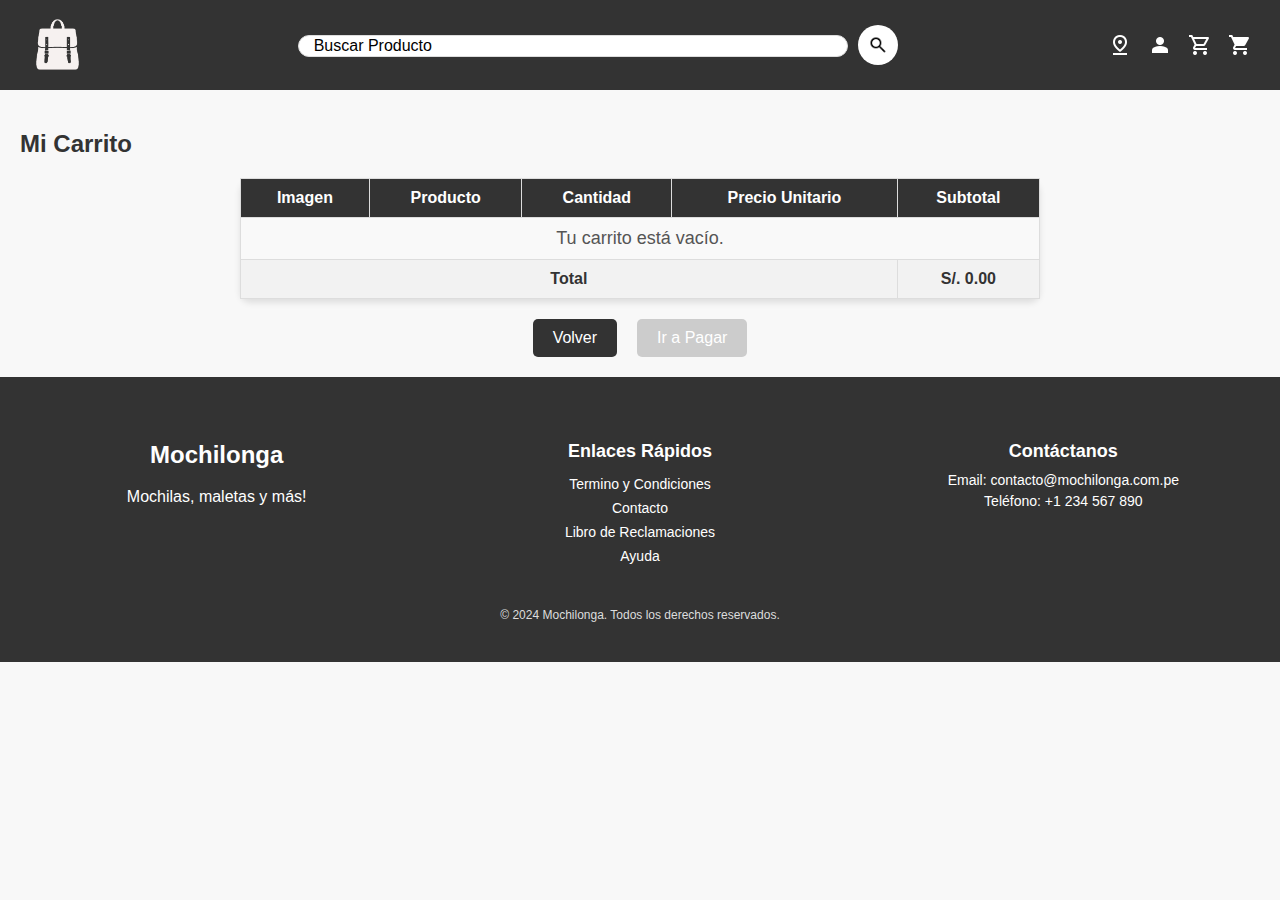
<file: views/carrito-empty.html>
<html lang="en">
<head>
    <meta charset="UTF-8">
    <meta name="viewport" content="width=device-width, initial-scale=1.0">
    <title>Document</title>
    <link rel="stylesheet" href="../css/main.css">
</head>
<body>
    <header>
        <div class="logo-container">
            <a href="index.html"><img src="../images/LogoMochila.png" alt="Logo" class="logo"></a>
        </div>
        <form action="" method="POST" class="search-form">
            <input type="text" name="Buscador" id="input_buscador" value="Buscar Producto">
            <button type="submit" name="boton-buscador" id="boton-buscador">
                <img src="../images/searchIcon.png" alt="Buscar" class="icon-buscar">
            </button>
        </form>
        <nav>
            <ul>
                <li class="icon" id="icono-ubicacion"><a href="#Ubicanos">
                    <img src="../images/Ubicacion.png" alt="Ubicanos" class="icono-ubicacion">
                </a></li>
                <li class="icon" id="icono-login"><a href="login.html">
                    <img src="../images/Login.png" alt="Login" class="icono-carrito-vacio">
                </a></li>
                <li class="icon" id="icono-carrito-vacio"><a href="carrito-empty.html">
                    <img src="../images/cartEmpty.png" alt="Carrito Vacio" class="icono-carrito-vacio">
                </a></li>
                <li class="icon" id="icono-carrito-lleno"><a href="carrito.html">
                    <img src="../images/cartFull.png" alt="Carrito Full" class="icono-carrito-full">
                </a></li>
            </ul>
        </nav>
    </header>
    <main>
        <section>
            <h2>Mi Carrito</h2>
            <table class="tabla-carrito">
                <thead>
                    <tr>
                        <th>Imagen</th>
                        <th>Producto</th>
                        <th>Cantidad</th>
                        <th>Precio Unitario</th>
                        <th>Subtotal</th>
                    </tr>
                </thead>
                <tbody>
                    <tr>
                        <td colspan="5" class="carrito-vacio-mensaje">
                            Tu carrito está vacío.
                        </td>
                    </tr>
                </tbody>
                <tfoot>
                    <tr>
                        <td colspan="4"><strong>Total</strong></td>
                        <td><strong>S/. 0.00</strong></td>
                    </tr>
                </tfoot>
            </table>
            <div class="botones-carrito">
                <a href="index.html" class="btn-regresar">Volver</a>
                <button class="btn-pago-disabled" disabled>Ir a Pagar</button>
            </div>


        </section>



    </main>
    <footer class="footer">
        <div class="footer-contenedor">
            <div class="footer-info">
                <h3>Mochilonga</h3>
                <p>Mochilas, maletas y más!</p>
            </div>
            <div class="footer-links">
                <h4>Enlaces Rápidos</h4>
                <ul>
                    <li><a href="Terminos-condiciones.html">Termino y Condiciones</a></li>
                    <li><a href="contacto.html">Contacto</a></li>
                    <li><a href="libro-reclam.html">Libro de Reclamaciones</a></li>
                    <li><a href="ayuda.html">Ayuda</a></li>
                </ul>
            </div>
            <div class="footer-contact">
                <h4>Contáctanos</h4>
                <p>Email: contacto@mochilonga.com.pe</p>
                <p>Teléfono: +1 234 567 890</p>
            </div>
        </div>
        <div class="footer-bottom">
            <p>&copy; 2024 Mochilonga. Todos los derechos reservados.</p>
        </div>
    </footer>
</body>
</html>
</file>
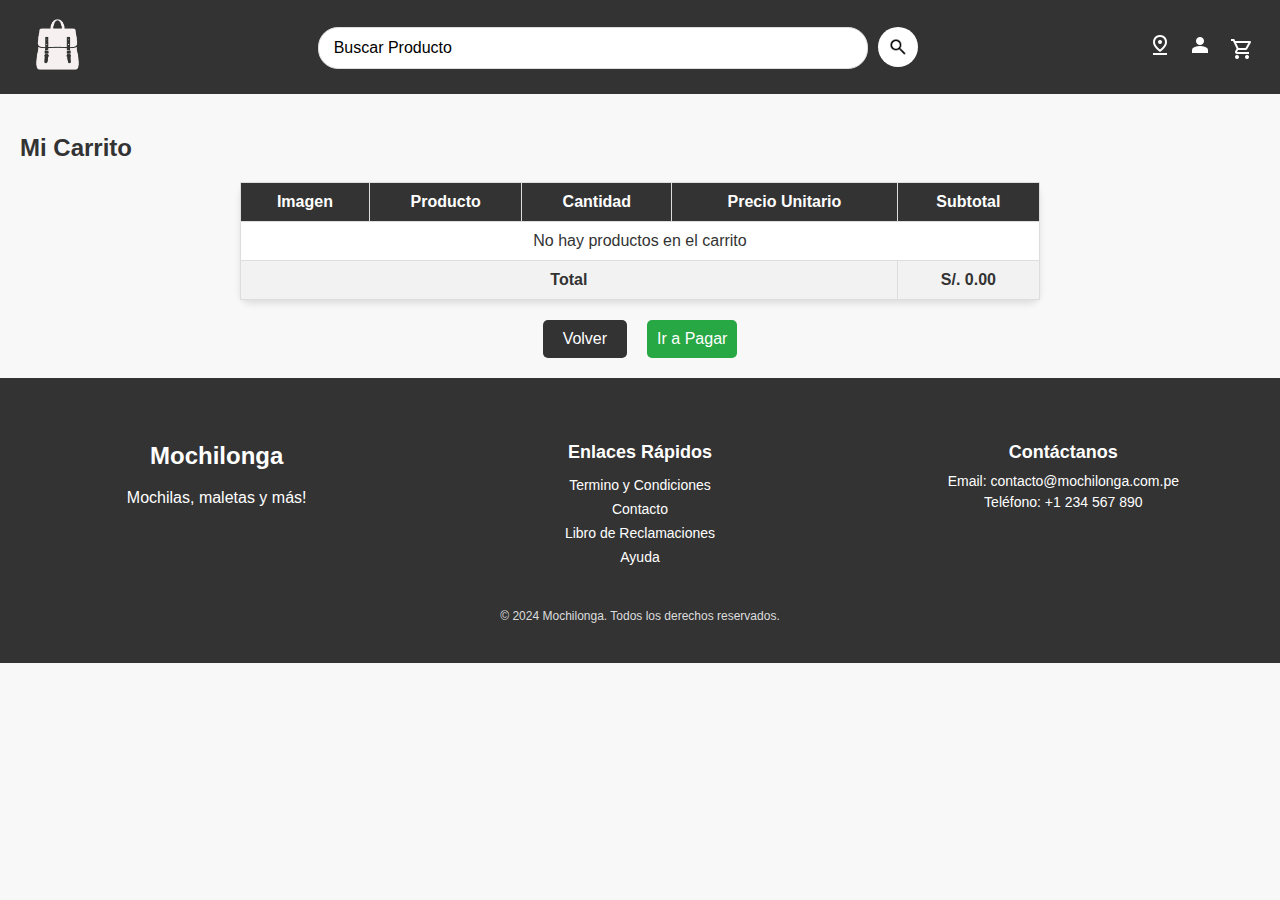
<file: views/carrito.html>
<!DOCTYPE html>
<html lang="en">
<head>
    <meta charset="UTF-8">
    <meta name="viewport" content="width=device-width, initial-scale=1.0">
    <title>Mi Carrito</title>
    <link rel="stylesheet" href="../css/main.css">
    <script src="../scripts/InconoCarrito.js"></script>
    <script>
        // Leer carrito desde Local Storage
        function obtenerCarritoDesdeLocalStorage() {
            return JSON.parse(localStorage.getItem("carrito")) || [];
        }

        // Guardar carrito en Local Storage
        function guardarCarritoEnLocalStorage(carrito) {
            localStorage.setItem("carrito", JSON.stringify(carrito));
        }


        function generarTabla() {
            console.log("Generando la tabla...");
            const tablaBody = document.getElementById('tabla-body');
            let carrito = obtenerCarritoDesdeLocalStorage();
            let total = 0;

            tablaBody.innerHTML = '';

            // Aca verifica si hay productos
            if (carrito.length === 0) {
                const filaVacia = document.createElement('tr');
                filaVacia.innerHTML = '<td colspan="5">No hay productos en el carrito</td>';
                tablaBody.appendChild(filaVacia);
            } else {
                // Si hay productos crea la tabla
                carrito.forEach((item) => {
                    const subtotal = item.precio * item.cantidad;
                    total += subtotal;

                    const fila = document.createElement('tr');
                    fila.innerHTML = `
                        <td><img src="${item.linkimg}" alt="${item.nombre}" class="imagen-producto"></td>
                        <td>${item.nombre}</td>
                        <td>
                            <div class="input-cantidad">
                                <button type="button" class="btn-cantidad" onclick="actualizarCantidad(${item.id}, -1)">-</button>
                                <input type="text" value="${item.cantidad}" class="cantidad-producto" readonly>
                                <button type="button" class="btn-cantidad" onclick="actualizarCantidad(${item.id}, 1)">+</button>
                            </div>
                        </td>
                        <td>S/. ${item.precio.toFixed(2)}</td>
                        <td>S/. ${subtotal.toFixed(2)}</td>
                    `;
                    tablaBody.appendChild(fila);
                });
            }

            // Actualizar el total
            document.getElementById('total').innerHTML = `<strong>S/. ${total.toFixed(2)}</strong>`;
        }

        // Función para actualizar la cantidad de productos
        function actualizarCantidad(id, cambio) {
    let carrito = obtenerCarritoDesdeLocalStorage();
    const item = carrito.find(producto => producto.id === id);

    if (item) {
        // Si la cantidad es 1 y se presiona "-", eliminar el producto
        if (item.cantidad === 1 && cambio === -1) {
            carrito = carrito.filter(producto => producto.id !== id); // Eliminar el producto
        } else {
            // En otros casos, actualizar la cantidad
            item.cantidad = Math.max(1, item.cantidad + cambio); // Evitar cantidades negativas
        }

        guardarCarritoEnLocalStorage(carrito); // Actualizar localStorage
        generarTabla(); // Actualizar la tabla
    }
}

        // Generar la tabla al cargar la página
        document.addEventListener('DOMContentLoaded', generarTabla);
    </script>
</head>
<body>
    <header>
        <div class="logo-container">
            <a href="index.html"><img src="../images/LogoMochila.png" alt="Logo" class="logo"></a>
        </div>
        <form action="" method="POST" class="search-form">
            <input type="text" name="Buscador" id="input_buscador" value="Buscar Producto">
            <button type="submit" name="boton-buscador" id="boton-buscador">
                <img src="../images/searchIcon.png" alt="Buscar" class="icon-buscar">
            </button>
        </form>
        <nav>
            <ul>
                <li class="icon" id="icono-ubicacion"><a href="#Ubicanos">
                    <img src="../images/Ubicacion.png" alt="Ubicanos" class="icono-ubicacion">
                </a></li>
                <li class="icon" id="icono-login"><a href="login.html">
                    <img src="../images/Login.png" alt="Login" class="icono-carrito-vacio">
                </a></li>
                <li class="icon" id="icono-carrito-vacio"><a href="carrito-empty.html">
                    <img src="../images/cartEmpty.png" alt="Carrito Vacio" class="icono-carrito-vacio">
                </a></li>
                <li class="icon" id="icono-carrito-lleno"><a href="carrito.html">
                    <img src="../images/cartFull.png" alt="Carrito Full" class="icono-carrito-full">
                </a></li>
            </ul>
        </nav>
    </header>

    <main>
        <section>
            <h2>Mi Carrito</h2>
            <table class="tabla-carrito">
                <thead>
                    <tr>
                        <th>Imagen</th>
                        <th>Producto</th>
                        <th>Cantidad</th>
                        <th>Precio Unitario</th>
                        <th>Subtotal</th>
                    </tr>
                </thead>
                <tbody id="tabla-body">
                    <!-- Los productos se agregarán aquí -->
                </tbody>
                <tfoot>
                    <tr>
                        <td colspan="4"><strong>Total</strong></td>
                        <td id="total"><strong>S/. 0.00</strong></td>
                    </tr>
                </tfoot>
            </table>

            <div class="botones-carrito">
                <a href="index.html" class="btn-regresar">Volver</a>
                <a class="btn-pago-able" href="Pago.html">Ir a Pagar</a>
            </div>
        </section>
    </main>

    <footer class="footer">
        <div class="footer-contenedor">
            <div class="footer-info">
                <h3>Mochilonga</h3>
                <p>Mochilas, maletas y más!</p>
            </div>
            <div class="footer-links">
                <h4>Enlaces Rápidos</h4>
                <ul>
                    <li><a href="Terminos-condiciones.html">Termino y Condiciones</a></li>
                    <li><a href="contacto.html">Contacto</a></li>
                    <li><a href="libro-reclam.html">Libro de Reclamaciones</a></li>
                    <li><a href="ayuda.html">Ayuda</a></li>
                </ul>
            </div>
            <div class="footer-contact">
                <h4>Contáctanos</h4>
                <p>Email: contacto@mochilonga.com.pe</p>
                <p>Teléfono: +1 234 567 890</p>
            </div>
        </div>
        <div class="footer-bottom">
            <p>&copy; 2024 Mochilonga. Todos los derechos reservados.</p>
        </div>
    </footer>
</body>
</html>
</file>
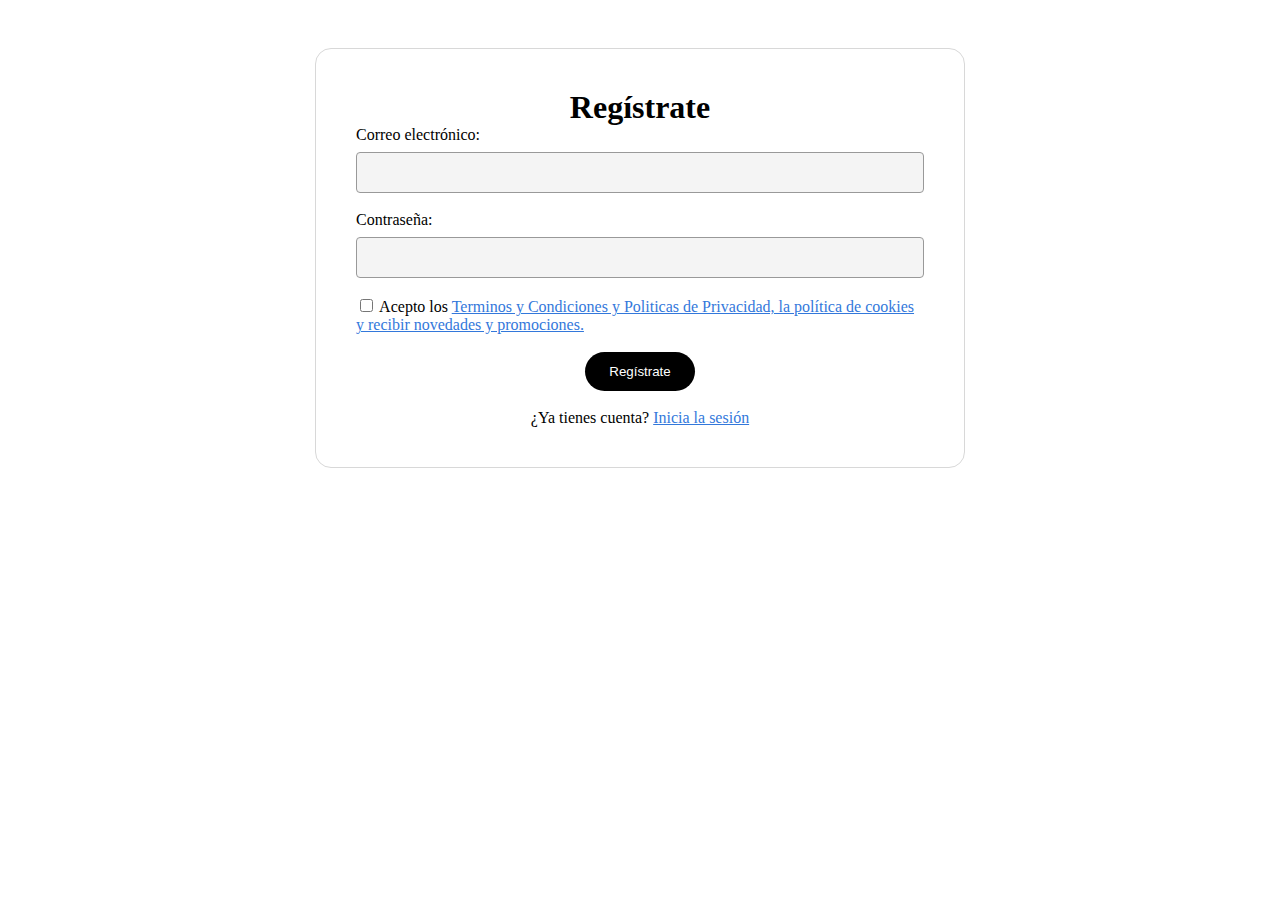
<file: views/inicia-sesion.html>
<!DOCTYPE html>
<html>
<head>
    <meta charset="UTF-8">
    <title>Registrar usuario</title>
    <style type="text/css">
        section{
            display: flex;
            justify-content: center;
            padding: 40px 0;
        }
        h1{
            text-align: center;
            margin:0;
        }
        .contenedor{
            max-width: 568px;
            border: 1px solid #d8d8d8;
            padding: 40px;
            text-align: center;
            border-radius: 16px;
            text-align: left;
        }
        .contenedor a{
            color: #3378db;
        }
        .contenedor .btn{
            background-color: #000;
            border:0;
            color:#fff;
            padding: 12px 24px;
            border-radius: 24px;
        }
        .contenedor label{
            display: block;
            
            padding-bottom: 8px;
        }
        .contenedor .chec{
            text-align: left;
        }
        .contenedor .campo{
            border: 1px solid #999;
            padding: 12px 16px;
            border-radius: 4px;
            background-color:#f4f4f4;
            width: -moz-available;
            width: -webkit-fill-available;
        } 
        .contenedor .centrado{
            text-align: center;
        }     
    </style>
</head>
<body>

    <section>
        

        <!-- formulario-->
        <div class="contenedor"> 
        <h1>Regístrate</h1> 
            <form action="#" method="get">

                <label>Correo electrónico:</label>
                <input class="campo" type="email"/><br><br>

                <label>Contraseña:</label>
                <input class="campo" type="password"/><br><br>

                <input class="chec" type="checkbox" id="" value=""/>
                Acepto los <a href="#"> Terminos y Condiciones y Politicas de Privacidad, la política de cookies y recibir novedades y promociones.</a>
                <br><br>

                <div class="centrado">
                <input class="btn" type="submit" value="Regístrate" />
                <br><br>

                ¿Ya tienes cuenta? <a href="#">Inicia la sesión</a>

                </div>

            </form>
        </div>
    </section>


</body>
</html>
</file>
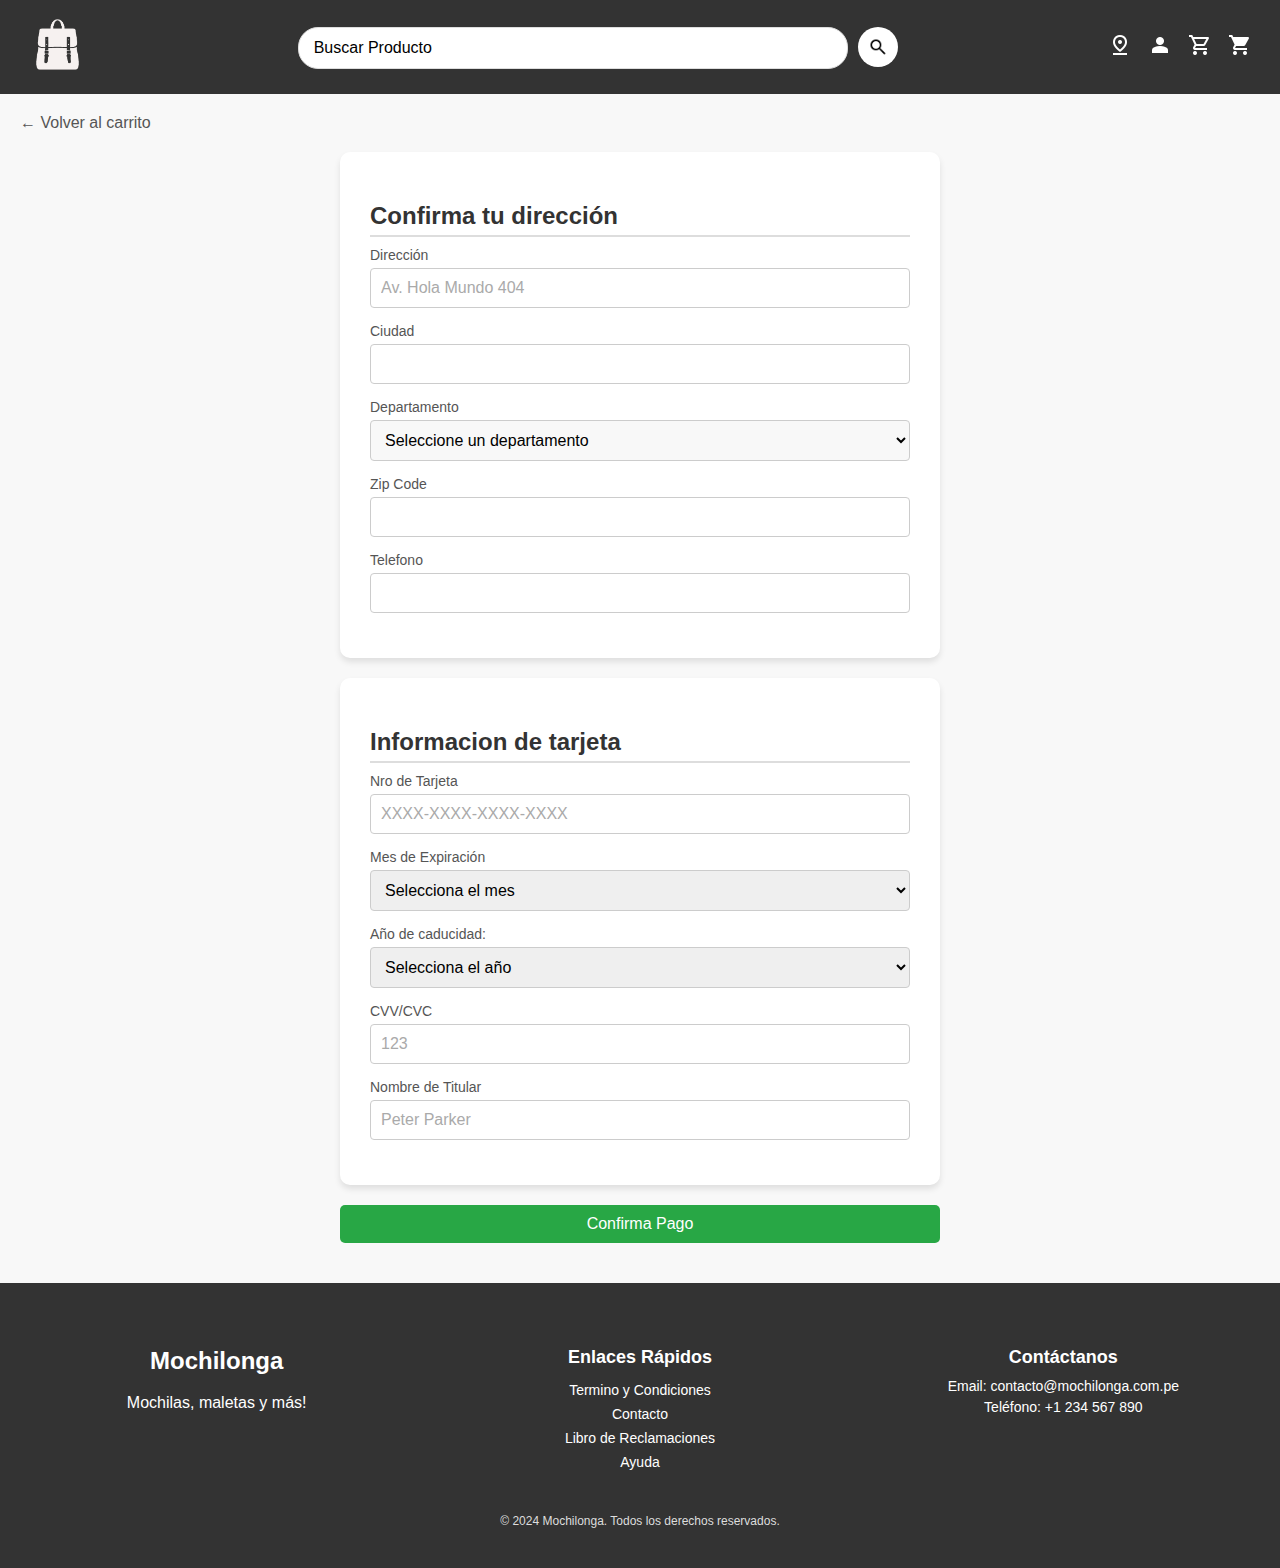
<file: views/Pago.html>
<!DOCTYPE html>
<html>
<head>
<meta charset=utf-8 />
<title>Confirma tu Pedido</title>
<link rel="stylesheet" href="../css/main.css">
</head>
<html>
    <header>
        <div class="logo-container">
            <a href="index.html"><img src="../images/LogoMochila.png" alt="Logo" class="logo"></a>
        </div>
        <form action="" method="POST" class="search-form">
            <input type="text" name="Buscador" id="input_buscador" value="Buscar Producto">
            <button type="submit" name="boton-buscador" id="boton-buscador">
                <img src="../images/searchIcon.png" alt="Buscar" class="icon-buscar">
            </button>
        </form>
        <nav>
            <ul>
                <li class="icon" id="icono-ubicacion"><a href="#Ubicanos">
                    <img src="../images/Ubicacion.png" alt="Ubicanos" class="icono-ubicacion">
                </a></li>
                <li class="icon" id="icono-login"><a href="login.html">
                    <img src="../images/Login.png" alt="Login" class="icono-carrito-vacio">
                </a></li>
                <li class="icon" id="icono-carrito-vacio"><a href="carrito-empty.html">
                    <img src="../images/cartEmpty.png" alt="Carrito Vacio" class="icono-carrito-vacio">
                </a></li>
                <li class="icon" id="icono-carrito-lleno"><a href="carrito.html">
                    <img src="../images/cartFull.png" alt="Carrito Full" class="icono-carrito-full">
                </a></li>
            </ul>
        </nav>
    </header>
  <main>
    
    <section id = "dire-tarj">
		<div class="volver-container">
			<a href="carrito.html">← Volver al carrito</a>
		</div>
    	<form class = "form-dir-pago">
    	<section id= "dir-entrega"> 
    		<h2 class = "titulo-seccion-dirpag">Confirma tu dirección</h2>
          <label class="lb-num-dirpag" for ="inp-dir-calle">Dirección</label>
          <input type ="text" class = "inp-text-dir" id = "inp-dir-calle" name="inp-dir-calle"  placeholder="Av. Hola Mundo 404" required>
          <label class="lb-num-dirpag" for="inp-dir-ciudad">Ciudad</label>
          <input type ="text" class = "inp-text-dir" id = "inp-dir-ciudad" name="inp-dir-ciudad" required>
          <label class="lb-num-dirpag" for="inp-dir-dep">Departamento</label>
          <select class ="input-form" id="inp-dir-dep" name="inp-dir-dep" required>
  				<option value="" selected disabled>Seleccione un departamento</option>
  				<option value="Amazonas">Amazonas</option>
  				<option value="Áncash">Áncash</option>
  				<option value="Apurímac">Apurímac</option>
  				<option value="Arequipa">Arequipa</option>
  				<option value="Ayacucho">Ayacucho</option>
  				<option value="Cajamarca">Cajamarca</option>
  				<option value="Callao">Callao</option>
  				<option value="Cusco">Cusco</option>
  				<option value="Huancavelica">Huancavelica</option>
  				<option value="Huánuco">Huánuco</option>
  				<option value="Ica">Ica</option>
  				<option value="Junín">Junín</option>
  				<option value="La Libertad">La Libertad</option>
  				<option value="Lambayeque">Lambayeque</option>
  				<option value="Lima">Lima</option>
  				<option value="Loreto">Loreto</option>
  				<option value="Madre de Dios">Madre de Dios</option>
  				<option value="Moquegua">Moquegua</option>
  				<option value="Pasco">Pasco</option>
  				<option value="Piura">Piura</option>
  				<option value="Puno">Puno</option>
  				<option value="San Martín">San Martín</option>
  				<option value="Tacna">Tacna</option>
  				<option value="Tumbes">Tumbes</option>
  				<option value="Ucayali">Ucayali</option>
		</select>
        <label class="lb-num-dirpag" for ="inp-dir-zip">Zip Code</label>
        <input type ="number" class = "inp-text-dir" id = "inp-dir-zip" name="inp-dir-zip" required>
        <label class="lb-num-dirpag" for ="inp-dir-fono">Telefono</label>
        <input type ="tel" class = "inp-text-dir" id = "inp-dir-tel" name="inp-dir-tel" required>
          
    	</section>
    
    	<section id = "info-tarj">
      
        	<h2 class = "titulo-seccion-dirpag">Informacion de tarjeta</h2>
        	<label class="lb-input-dirpag" for ="inp-num-tarj">Nro de Tarjeta</label>
        	<input class ="input-form" id="inp-num-tarj" type="number" pattern="[0-9]{16}" required placeholder="XXXX-XXXX-XXXX-XXXX">
        
  			<label class="lb-input-dirpag" for ="mes-tarj">Mes de Expiración</label>
  			<select id="mes-tarj" name="mes-tarj" class ="input-form" required>
    			<option value="" disabled selected >Selecciona el mes</option>
    			<option value="01">01</option>
    			<option value="02">02</option>
    			<option value="03">03</option>
    			<option value="04">04</option>
    			<option value="05">05</option>
    			<option value="06">06</option>
    			<option value="07">07</option>
    			<option value="08">08</option>
    			<option value="09">09</option>
    			<option value="10">10</option>
    			<option value="11">11</option>
    			<option value="12">12</option>
  			</select>
  			<label class = "lb-input-dirpag" for="anno-tarj">Año de caducidad:</label>
  			<select class ="input-form" id="anno-tarj" name="anno-tarj" required>
    			<option value="" disabled selected >Selecciona el año</option>
    			<option value="2024">2019</option>
    			<option value="2024">2020</option>
    			<option value="2024">2021</option>
    			<option value="2024">2022</option>
    			<option value="2024">2023</option>
    			<option value="2024">2024</option>
    			<option value="2025">2025</option>
    			<option value="2026">2026</option>
    			<option value="2027">2027</option>
    			<option value="2028">2028</option>
    			<option value="2029">2029</option>
  			</select>
        	<label class = "lb-input-dirpag" for="cod-seg-tarj">CVV/CVC</label>
        	<input class ="input-form" type="password" id="cod-seg-tarj" name ="cod-seg-tarj" maxlength="4" placeholder="123" pattern="\d{3,4}" required>
            <label class = "lb-input-dirpag" for="nom-tarj">Nombre de Titular</label>
            <input class ="input-form" type="text" id="nom-tarj" name ="nom-tarj" placeholder="Peter Parker" required>
      </section>
          <button type="submit" id="boton-pago"> Confirma Pago</button>
      </form>
    </section>
  </main>
  <footer class="footer">
	<div class="footer-contenedor">
		<div class="footer-info">
			<h3>Mochilonga</h3>
			<p>Mochilas, maletas y más!</p>
		</div>
		<div class="footer-links">
			<h4>Enlaces Rápidos</h4>
			<ul>
				<li><a href="Terminos-condiciones.html">Termino y Condiciones</a></li>
				<li><a href="contacto.html">Contacto</a></li>
				<li><a href="libro-reclam.html">Libro de Reclamaciones</a></li>
				<li><a href="ayuda.html">Ayuda</a></li>
			</ul>
		</div>
		<div class="footer-contact">
			<h4>Contáctanos</h4>
			<p>Email: contacto@mochilonga.com.pe</p>
			<p>Teléfono: +1 234 567 890</p>
		</div>
	</div>
	<div class="footer-bottom">
		<p>&copy; 2024 Mochilonga. Todos los derechos reservados.</p>
	</div>
</footer>
  </html>
</body>
</html>
</file>
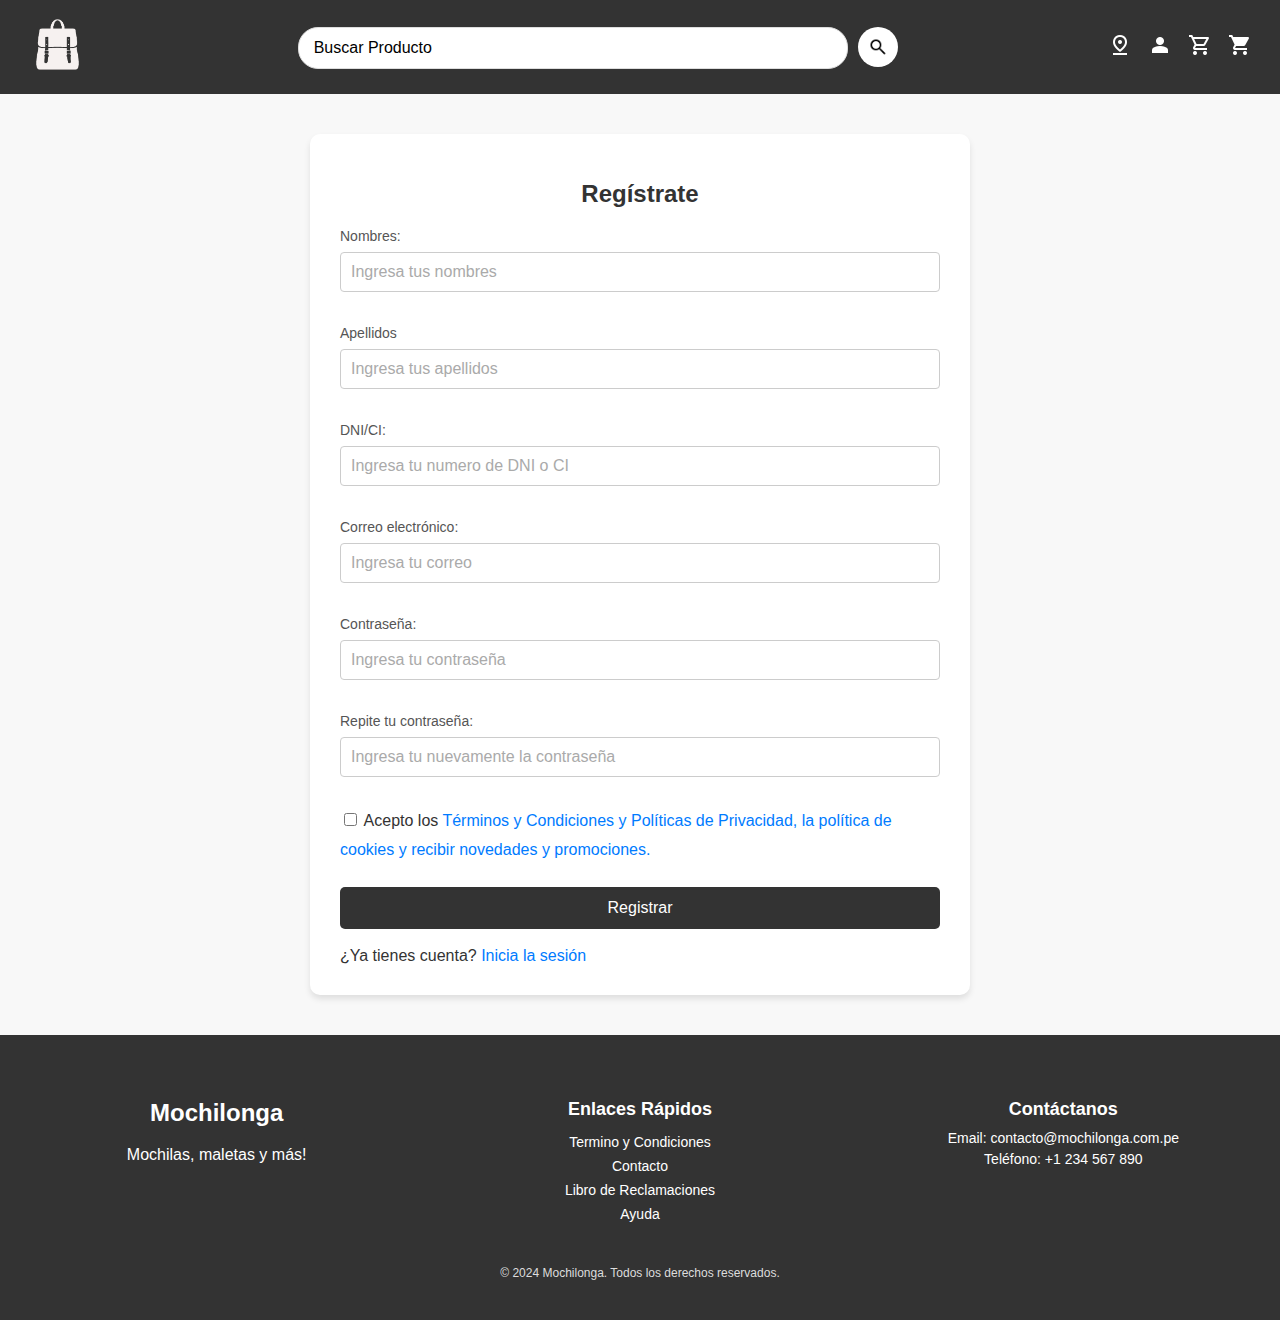
<file: views/registro.html>
<!DOCTYPE html>
<html lang="es">
<head>
    <meta charset="UTF-8">
    <title>Registrar usuario</title>
    <link rel="stylesheet" href="../css/main.css">
    <script type="text/javascript" src="../scripts/validacionRegistro.js" defer></script>
    <script type="module" src="../scripts/registroUsuarios.js" defer></script>
</head>
<body>


    <header>
        <div class="logo-container">
            <a href="index.html"><img src="../images/LogoMochila.png" alt="Logo" class="logo"></a>
        </div>
        <form action="" method="POST" class="search-form">
            <input type="text" name="Buscador" id="input_buscador" value="Buscar Producto">
            <button type="submit" name="boton-buscador" id="boton-buscador">
                <img src="../images/searchIcon.png" alt="Buscar" class="icon-buscar">
            </button>
        </form>
        <nav>
            <ul>
                <li class="icon" id="icono-ubicacion"><a href="#Ubicanos">
                    <img src="../images/Ubicacion.png" alt="Ubicanos" class="icono-ubicacion">
                </a></li>
                <li class="icon" id="icono-login"><a href="login.html">
                    <img src="../images/Login.png" alt="Login" class="icono-carrito-vacio">
                </a></li>
                <li class="icon" id="icono-carrito-vacio"><a href="carrito-empty.html">
                    <img src="../images/cartEmpty.png" alt="Carrito Vacio" class="icono-carrito-vacio">
                </a></li>
                <li class="icon" id="icono-carrito-lleno"><a href="carrito.html">
                    <img src="../images/cartFull.png" alt="Carrito Full" class="icono-carrito-full">
                </a></li>
            </ul>
        </nav>
    </header>
    <main>

        <section>
            <div class="contenedor">
                <h1>Regístrate</h1>
                <p id ="error-message"></p>
                <form id="user-register-form">
                    <div>
                        <label for="nombre-input">Nombres:</label>
                        <input class="input-form" type="text" name=nombre id="nombre-input" placeholder="Ingresa tus nombres">
                        <br>
                        <br>
                        <!---->
                        <label for="apellido-input">Apellidos</label>
                        <input class="input-form" type="text" name=apellido id="apellido-input" placeholder="Ingresa tus apellidos">
                        <br>
                        <br>
                        <!---->
                        <label for="dni-input">DNI/CI:</label>
                        <input class="input-form" type="number" name="dni" id="dni-input" placeholder="Ingresa tu numero de DNI o CI" ><br><br>
                        <!---->
                        <label for="email-input">Correo electrónico:</label>
                        <input class="input-form" type="email" id="email-input" placeholder="Ingresa tu correo"  name="email"><br><br>
                        <!---->
                        <label for="password-input">Contraseña:</label>
                        <input class="input-form" type="password" id="password-input" placeholder="Ingresa tu contraseña" name="password"><br><br>
                        <!---->
                        <label for="repeat-password-input">Repite tu contraseña:</label>
                        <input class="input-form" type="password" id="repeat-password-input" placeholder="Ingresa tu nuevamente la contraseña" name="repeatPassword" ><br><br>
                        <!---->
                        <input class="checkbox" type="checkbox" id="" value="">
                        Acepto los <a href="#"> Términos y Condiciones y Políticas de Privacidad, la política de cookies y recibir novedades y promociones.</a>
                        <br><br>
                        <!---->
                        <button type="submit" class="btn btn-primary" >Registrar</button>
                        <br><br>

                        ¿Ya tienes cuenta? <a href="login.html">Inicia la sesión</a>
                    </div>
                </form>
            </div>
        </section>
    </main>
    <footer class="footer">
        <div class="footer-contenedor">
            <div class="footer-info">
                <h3>Mochilonga</h3>
                <p>Mochilas, maletas y más!</p>
            </div>
            <div class="footer-links">
                <h4>Enlaces Rápidos</h4>
                <ul>
                    <li><a href="Terminos-condiciones.html">Termino y Condiciones</a></li>
                    <li><a href="contacto.html">Contacto</a></li>
                    <li><a href="libro-reclam.html">Libro de Reclamaciones</a></li>
                    <li><a href="ayuda.html">Ayuda</a></li>
                </ul>
            </div>
            <div class="footer-contact">
                <h4>Contáctanos</h4>
                <p>Email: contacto@mochilonga.com.pe</p>
                <p>Teléfono: +1 234 567 890</p>
            </div>
        </div>
        <div class="footer-bottom">
            <p>&copy; 2024 Mochilonga. Todos los derechos reservados.</p>
        </div>
    </footer>
</body>
</html>
</file>
<file: css/main.css>
@media screen and (max-width: 768px) {
    .contenedor {
        padding: 20px;
    }

    .contenedor h1 {
        font-size: 20px;
    }

    .contenedor .campo {
        padding: 8px;
        font-size: 14px;
    }

    .contenedor .btn {
        padding: 10px;
        font-size: 14px;
    }
}


body {
    font-family: Arial, sans-serif;
    margin: 0;
    padding: 0;
    background-color: #f8f8f8;
    color: #333;
}

header {
    display: flex;
    justify-content: space-between;
    align-items: center;
    padding: 15px 30px;
    background-color: #333333;
    color: white;
    box-shadow: 0 4px 6px rgba(0, 0, 0, 0.1);
}

header nav ul {
    display: flex;
    justify-content: flex-end;
    align-items: center;
    gap: 20px;
    list-style: none;
    margin: 0;
    padding: 0;
}

header nav ul li {
    display: flex;
    justify-content: center;
    align-items: center;
}

header nav ul li img {
    width: 24px;
    height: 24px;
    filter: invert(1);
    transition: transform 0.3s ease, opacity 0.3s ease;
}

.logo-container {
    display: flex;
    align-items: center;
}

.logo {
    height: 60px;
    max-width: 100%;
}

.search-form {
    display: flex;
    align-items: center;
    gap: 10px;
    flex: 1;
    max-width: 600px;
    margin: 0 20px;
}

#input_buscador {
    flex: 1;
    padding: 10px 15px;
    border: 1px solid #ddd;
    border-radius: 20px;
    font-size: 16px;
    height: 20px;
    margin-top: 2px;
}

#boton-buscador {
    display: flex;
    align-items: center;
    justify-content: center;
    background-color: #ffffff;
    border: none;
    border-radius: 50%;
    height: 40px;
    width: 40px;
    cursor: pointer;
}

#boton-buscador img {
    width: 20px;
    height: 20px;
}

#boton-buscador:hover {
    transform: scale(1.1);
}

.icon-buscar {
    width: 20px;
    height: 20px;
    filter: invert(1);
}

.nav-icons {
    display: flex;
    gap: 15px;
    list-style: none;
    margin: 0;
    padding: 0;
    align-items: center;
}


.icon {
    width: 20px;
    height: 20px;
    filter: invert(1);
    transition: transform 0.3s ease, opacity 0.3s ease;
}

.icon:hover {
    transform: scale(1.1);
    opacity: 0.8;
}

#filtros-index {
    text-align: center;
}

#filtros-index img {
    width: 100%;
    max-width: 1200px;
    height: auto;
    object-fit: contain;
    border-radius: 10px;
}

.section-filtros {
    display: flex;
    justify-content: center;
    align-items: center;
    border-bottom: 1px solid #ccc;
}

.section-nav {
    display: flex;
    gap: 20px;
}

.section-nav #opciones-productos {
    display: flex;
    gap: 20px;
}

.section-nav #opciones-productos li {
    list-style: none;
}

.section-nav #opciones-productos a {
    text-decoration: none;
    color: #333;
    font-weight: bold;
}

.section-nav #opciones-productos a:hover {
    color: #ff9800;
}

#sel_cliente {
    padding: 10px;
    border-radius: 5px;
    border: 1px solid #ddd;
    font-size: 16px;
    width: 300px;
}

.wrap-productos {
    display: grid;
    grid-template-columns: repeat(auto-fit, minmax(40%, 1fr));
    gap: 20px;
    justify-content: center;
    margin:0 auto;
}
@media screen and (min-width: 920px) {
    .wrap-productos{
      width: 1140px;
        grid-template-columns: repeat(auto-fit, minmax(30%, 1fr));
    }
}


.art-producto {
    background-color: white;
    border-radius: 10px;
    padding: 15px;
    box-shadow: 0 4px 6px rgba(0, 0, 0, 0.1);
    text-align: center;
    display: flex;
    flex-direction: column;
    justify-content: space-between;
    align-items: center;
}

.art-producto img {
    width: 100%;
    height: auto;
    border-radius: 10px;
    margin-bottom: 10px;
}

.art-producto h2 {
    font-size: 18px;
    margin-bottom: 10px;
}

.art-producto p {
    font-size: 14px;
    margin: 5px 0;
}

.art-producto .precio_producto {
    font-weight: bold;
    color: #ff5722;
}

#icono-carrito-lleno {
    font-variation-settings: 'FILL' 1, 'wght' 400, 'GRAD' 0, 'opsz' 24;
}

#dire-tarj, #info-tarj {
    margin-bottom: 20px;
}

.titulo-seccion-dirpag {
    font-size: 24px;
    color: #333;
    margin-bottom: 10px;
    border-bottom: 2px solid #ddd;
    padding-bottom: 5px;
}

.lb-num-dirpag, .lb-input-dirpag {
    display: block;
    font-size: 14px;
    margin-bottom: 5px;
    color: #555;
}


.input-form, .inp-text-dir {

    box-sizing: border-box;
    width: 100%;
    padding: 10px;
    margin-bottom: 15px;
    border: 1px solid #ccc;
    border-radius: 4px;
    font-size: 16px;


}


.input-form:focus, .inp-text-dir:focus {
    border-color: #007BFF;
    outline: none;
}

select {
    cursor: pointer;
}

::placeholder {
    color: #aaa;
}

#boton-pago {
    background-color: #28a745;
    color: white;
    border: none;
    padding: 10px 20px;
    font-size: 16px;
    cursor: pointer;
    border-radius: 5px;
    width: 100%;
}

#boton-pago:hover {
    background-color: #218838;
}

.form-dir-pago {
    max-width: 600px;
    margin: 0 auto;
}

#inp-dir-dep {
    background-color: #f8f8f8;
}

.contenedor , #dir-entrega , #info-tarj {
    max-width: 600px;
    margin: 20px auto;
    padding: 30px;
    background-color: white;
    border-radius: 10px;
    box-shadow: 0 4px 6px rgba(0, 0, 0, 0.1);
}

.contenedor h1 {
    font-size: 24px;
    color: #333;
    text-align: center;
    margin-bottom: 20px;
}

.contenedor label {
    display: block;
    font-size: 14px;
    margin-bottom: 8px;
    color: #555;
}



.contenedor .campo:focus {
    border-color: #007BFF;
    outline: none;
}

.contenedor .checkbox {
    margin-bottom: 15px;
}

.contenedor .checkbox + label {
    font-size: 14px;
    color: #555;
}

.contenedor .centrado a {
    color: #007BFF;
    text-decoration: none;
}

.contenedor .centrado a:hover {
    text-decoration: underline;
}

.contenedor .btn {
    width: 100%;
    padding: 12px;
    background-color: #333333;
    color: white;
    border: none;
    border-radius: 5px;
    cursor: pointer;
    font-size: 16px;
    transition: background-color 0.3s ease;
    margin-top:10px;
}

.contenedor .btn:hover {
    background-color: #5a5a5a;
}

section {
    padding: 20px 20px;
    background-color: #f8f8f8;
}

a {
    text-decoration: none;
    color: #007BFF;
}

a:hover {
    text-decoration: underline;
}

.carrito-vacio-mensaje {
    text-align: center;
    padding: 20px;
    font-size: 18px;
    color: #555;
    background-color: #f9f9f9;
}

.tabla-carrito {
    width: 100%;
    max-width: 800px;
    margin: 0 auto 20px auto;
    border-collapse: collapse;
    background-color: #fff;
    border-radius: 10px;
    box-shadow: 0 4px 6px rgba(0, 0, 0, 0.1);
}

.tabla-carrito th, .tabla-carrito td {
    padding: 10px;
    text-align: center;
    border: 1px solid #ddd;
}

.tabla-carrito th {
    background-color: #333;
    color: #fff;
}

.tabla-carrito td img {
    width: 50px;
    height: 50px;
    object-fit: cover;
    border-radius: 5px;
    border: 1px solid #ddd;
}

.tabla-carrito tfoot td {
    font-weight: bold;
    background-color: #f2f2f2;
}

.carrito-vacio-mensaje {
    text-align: center;
    padding: 20px;
    font-size: 18px;
    color: #555;
    background-color: #f9f9f9;
}

.botones-carrito {
    display: flex;
    justify-content: center;
    gap: 20px;
}

.btn-regresar {
    background-color: #333333;
    color: white;
    padding: 10px 20px;
    border-radius: 5px;
    text-decoration: none;
    font-size: 16px;
    transition: background-color 0.3s ease;
}

.btn-regresar:hover {
    background-color: #5a5a5a;
}

.btn-pago-disabled {
    background-color: #ccc;
    color: white;
    padding: 10px 20px;
    border-radius: 5px;
    font-size: 16px;
    border: none;
    cursor: not-allowed;
}

.volver-container {
    text-align: left;

}

.volver-container a {
    text-decoration: none;
    color: #555;
    font-size: 1rem;
    font-weight: 500;
    transition: color 0.3s ease;
}

.volver-container a:hover {
    color: #000;
    text-decoration: underline;
}

.btn-pago-able {
    background-color: #28a745;
    color: white;
    border: none;
    padding: 10px 10px;
    font-size: 16px;
    cursor: pointer;
    border-radius: 5px;
    width: auto;
}

.btn-pago-able:hover {
    background-color: #218838;
    text-decoration: underline;
}

.input-cantidad {
    display: flex;
    align-items: center;
    justify-content: center;
    gap: 10px;
}

.input-cantidad button {
    background-color: #f1f1f1;
    border: 1px solid #ccc;
    border-radius: 5px;
    padding: 5px 10px;
    font-size: 18px;
    cursor: pointer;
    transition: background-color 0.3s ease;
    width: 35px;
    height: 35px;
}

.input-cantidad button:hover {
    background-color: #e0e0e0;
}

.input-cantidad input {
    width: 50px;
    text-align: center;
    border: 1px solid #ddd;
    border-radius: 5px;
    padding: 5px;
    font-size: 16px;
    background-color: #fff;
    color: #333;
}

.input-cantidad input:focus {
    outline: none;
    border-color: #007bff;
}

.input-cantidad button:disabled {
    background-color: #ddd;
    cursor: not-allowed;
}

.footer {
    background-color: #333333;
    color: white;
    padding: 40px 20px;
    text-align: center;
    font-size: 14px;
}

.footer-contenedor {
    display: flex;
    justify-content: space-between;
    flex-wrap: wrap;
    gap: 30px;
}

.footer-info, .footer-links, .footer-contact {
    flex: 1;
    min-width: 200px;
}

.footer-info h3 {
    font-size: 24px;
    margin-bottom: 10px;
}

.footer-info p {
    font-size: 16px;
    line-height: 1.5;
}

.footer-links h4, .footer-contact h4 {
    font-size: 18px;
    margin-bottom: 10px;
}

.footer-links ul {
    list-style: none;
    padding: 0;
}

.footer-links ul li {
    margin-bottom: 8px;
}

.footer-links a {
    text-decoration: none;
    color: #fff;
    transition: color 0.3s ease;
}

.footer-links a:hover {
    color: #ff9800;
}

.footer-contact p {
    margin: 5px 0;
}

.footer-bottom {
    text-align: center;
    margin-top: 30px;
    font-size: 12px;
    color: #ddd;
}

.footer-bottom p {
    margin: 0;
}

@media screen and (max-width: 768px) {
    footer {
        padding: 15px;
        font-size: 14px;
        text-align: center;
    }

    footer .footer-links {
        flex-direction: column;
        gap: 15px;
    }

    footer .footer-links a {
        font-size: 14px;
    }

    footer p {
        font-size: 12px;
    }
}

/* Media Query para Formulario  de Login */
@media screen and (max-width: 768px) {
    .contenedor {
        width: 90%;
        padding: 20px;
    }

    form h1 {
        font-size: 20px;
    }

    .input-form {
        font-size: 13px;
        padding: 8px;
    }

    .btn {
        font-size: 14px;
        padding: 8px;
    }

    .centrado {
        font-size: 14px;
    }
}

@media screen and (max-width: 480px) {
    form h1 {
        font-size: 18px;
    }

    .contenedor {
        padding: 15px;
    }

    .centrado {
        font-size: 12px;
    }
}


.BotonAgregarCarrito{
    background-color: #333;
    color: #fff;
    border-radius: 50px;
    padding: 10px 24px;
    border: none;
    cursor: pointer;
}
.BotonAgregarCarrito:hover{
    background-color: #444;
}


form div.incorrect input{
          border-color: #f06272;
          background-color:#fff2f3;
      }
      #error-message{
          color:#f06272;
      }



/* Estilo general para los botones de filtro */
.btn-filter {
    background-color: #f8f9fa;
    color: #333;
    border: 2px solid #333;
    border-radius: 25px;
    padding: 10px 20px;
    font-size: 16px;
    font-weight: bold;
    cursor: pointer;
    transition: all 0.3s ease;
}

.btn-filter:hover {
    background-color: #007bff;
    color: #fff;
    transform: scale(1.1);
}

.btn-filter:active {
    background-color: #0056b3;
    border-color: #004085;
    transform: scale(0.95);
}

.btn-filter.selected {
    background-color: #007bff;
    color: #fff;
    border-color: #0056b3;
}

/* ------- ESTILO PARA MENSAJES DE ERROR EN EL LOGIN ---------*/

.error {
    color: red;
    font-size: 16px;
}

.success {
    color: green;
    font-size: 16px;
    align-items: center;
}

/* ----------------------------------------------
</file>
